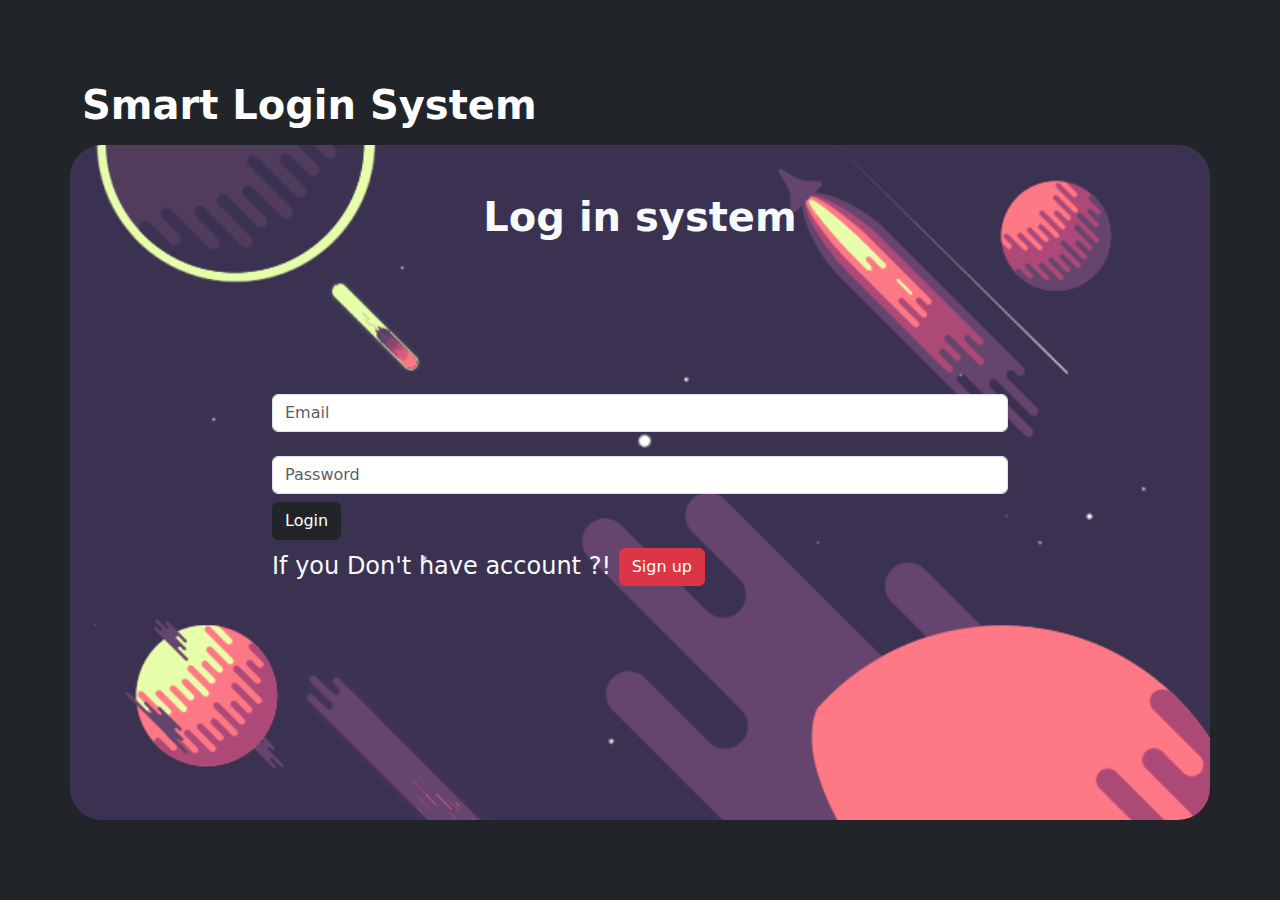
<file: index.html>
<html>
    <head>
        <title>Smart Login System</title>
        <link rel="icon" href="imgs/1946429.png">
         <link rel="stylesheet" href="css/bootstrap.min.css">
        <link rel="stylesheet" href="https://cdnjs.cloudflare.com/ajax/libs/font-awesome/6.2.0/css/all.min.css" integrity="sha512-xh6O/CkQoPOWDdYTDqeRdPCVd1SpvCA9XXcUnZS2FmJNp1coAFzvtCN9BmamE+4aHK8yyUHUSCcJHgXloTyT2A==" crossorigin="anonymous" referrerpolicy="no-referrer" />
        <link rel="stylesheet" href="css/style.css">

    </head>
    <body>
        <div class="bg-dark d-flex justify-content-center align-items-center w-100 h-100">
            <div class="container">
                <h1 class="text-white fw-bolder mb-3">Smart Login System</h1>
                <div class="row d-flex justify-content-center align-items-center h-75 rounded-5" style="background-image: url(imgs/93c6aaa4424c468db1c9f7904eb400d8.gif); background-repeat: no-repeat; background-size: cover;">
                    <h2 class="text-center fs-1 fw-bold text-light">Log in system</h2>
                    <div class="col-md-8 py-5 justify-content-center">

                        
                        <input type="email" class="form-control w-100 " placeholder="Email" id="logEmail" >
                        <input type="password" class="form-control w-100 mt-4" placeholder="Password" id="logpassword">
                        <button class="btn btn-dark text-dark mt-2 text-white " onclick=login()  id="login"><a href="home.html" class="text-decoration-none text-white" id="href">Login</a></button>
                        <h4 class="text-light mt-2 ">If you Don't have account ?! <span><a href="signup.html" class="btn btn-danger">Sign up</a></span></h4>
                    
                    </div>
                    <p id="downtxt" class="text-center fs-1 fw-bold text-light mt-3 " ></p>
                </div>

            </div>

        </div>




      



      














<script src="js/main.js"></script>
<script src="js/bootstrap.min.js"></script>
    </body>
</html>
</file>
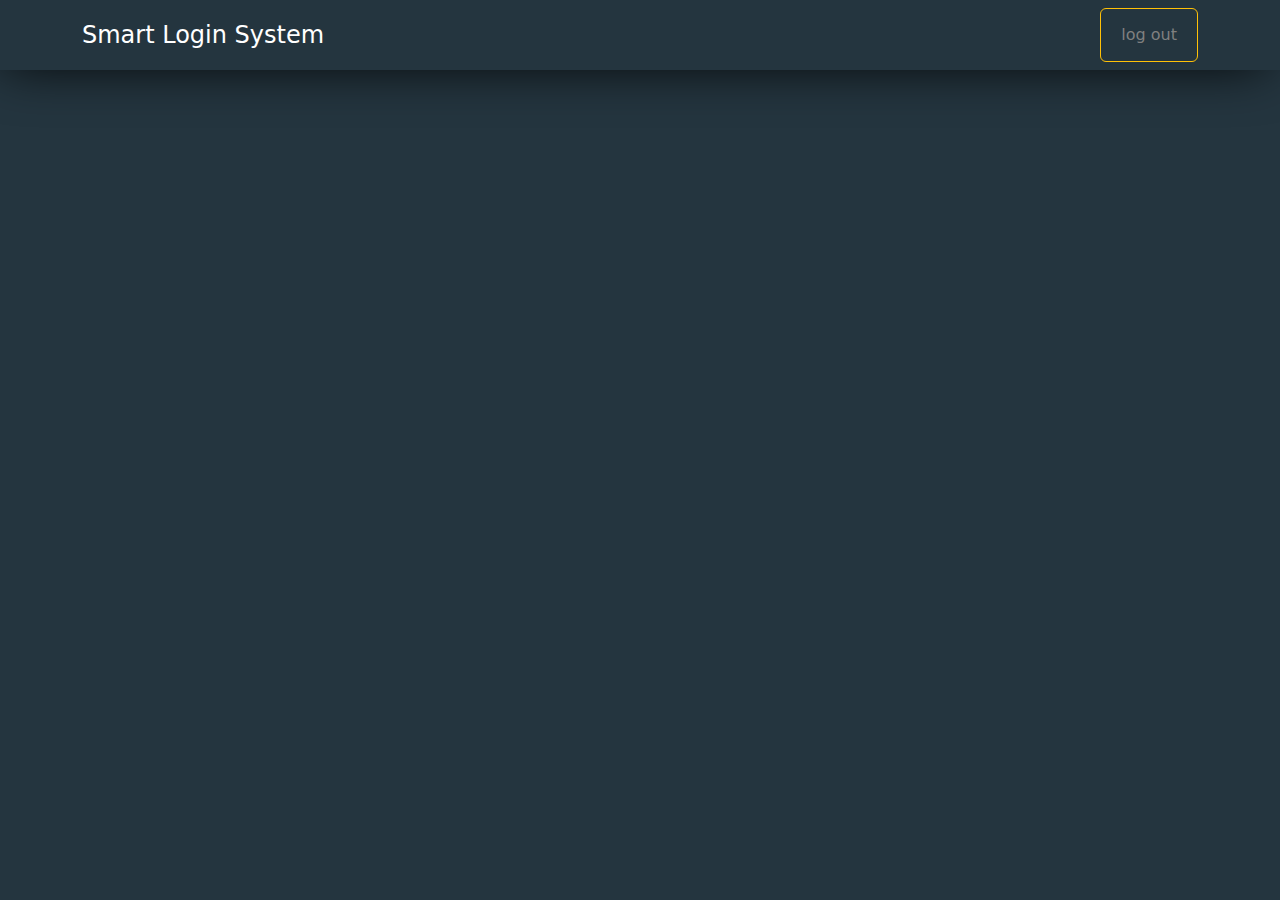
<file: home.html>
<html>
    <head>
      <title>Smart Login System</title>
      <link rel="icon" href="imgs/1946429.png">
      
       <link rel="stylesheet" href="css/bootstrap.min.css">
      <link rel="stylesheet" href="https://cdnjs.cloudflare.com/ajax/libs/font-awesome/6.2.0/css/all.min.css" integrity="sha512-xh6O/CkQoPOWDdYTDqeRdPCVd1SpvCA9XXcUnZS2FmJNp1coAFzvtCN9BmamE+4aHK8yyUHUSCcJHgXloTyT2A==" crossorigin="anonymous" referrerpolicy="no-referrer" />
      <link rel="stylesheet" href="css/style.css">
        
    </head>
    <body>
      <section id="home">

        <section class="home">
          <nav class="navbar navbar-expand-lg">
              <div class="container">
                  <a class="navbar-brand" href="">Smart Login System
                  </a>
                  <button class="navbar-toggler" type="button" data-bs-toggle="collapse" data-bs-target="#navbarSupportedContent" aria-controls="navbarSupportedContent" aria-expanded="false" aria-label="Toggle navigation">
                  <span class="navbar-toggler-icon"></span>
                      </button>
                <div class="collapse navbar-collapse" id="navbarSupportedContent">
                  <ul class="navbar-nav ms-auto mb-2 mb-lg-0">
                    <li class="nav-item">
                      <button class="btn btn-outline-warning">
                          <a class="nav-link logout " aria-current="page" href="index.html">log out</a>
                      </button>

                    </li>
                  </ul>
                  
                </div>
              </div>
            </nav>
        </section>
        <section  class="  d-flex h text-center justify-content-center align-items-center"> 

          <div class="output p-5 " id="txt" >

            
            
        </div>
        </section>
      </section>
     

        <!-- <script src="js/bootstrap.bundle.js"></script> -->
        <script src="js/main.js"></script>
    </body>
</html>
</file>
<file: css/style.css>
body{
    background-color: rgb(36, 53, 63);

}

.navbar a.navbar-brand{
    color: white;
    font-size: 1.5rem;
}
.navbar a.navbar-brand:hover{
    color: white;
}
.navbar .logout{
color: gray;
}
.navbar{
    box-shadow: -5px 2px 54px -9px rgb(0 0 0);
}
</file>
